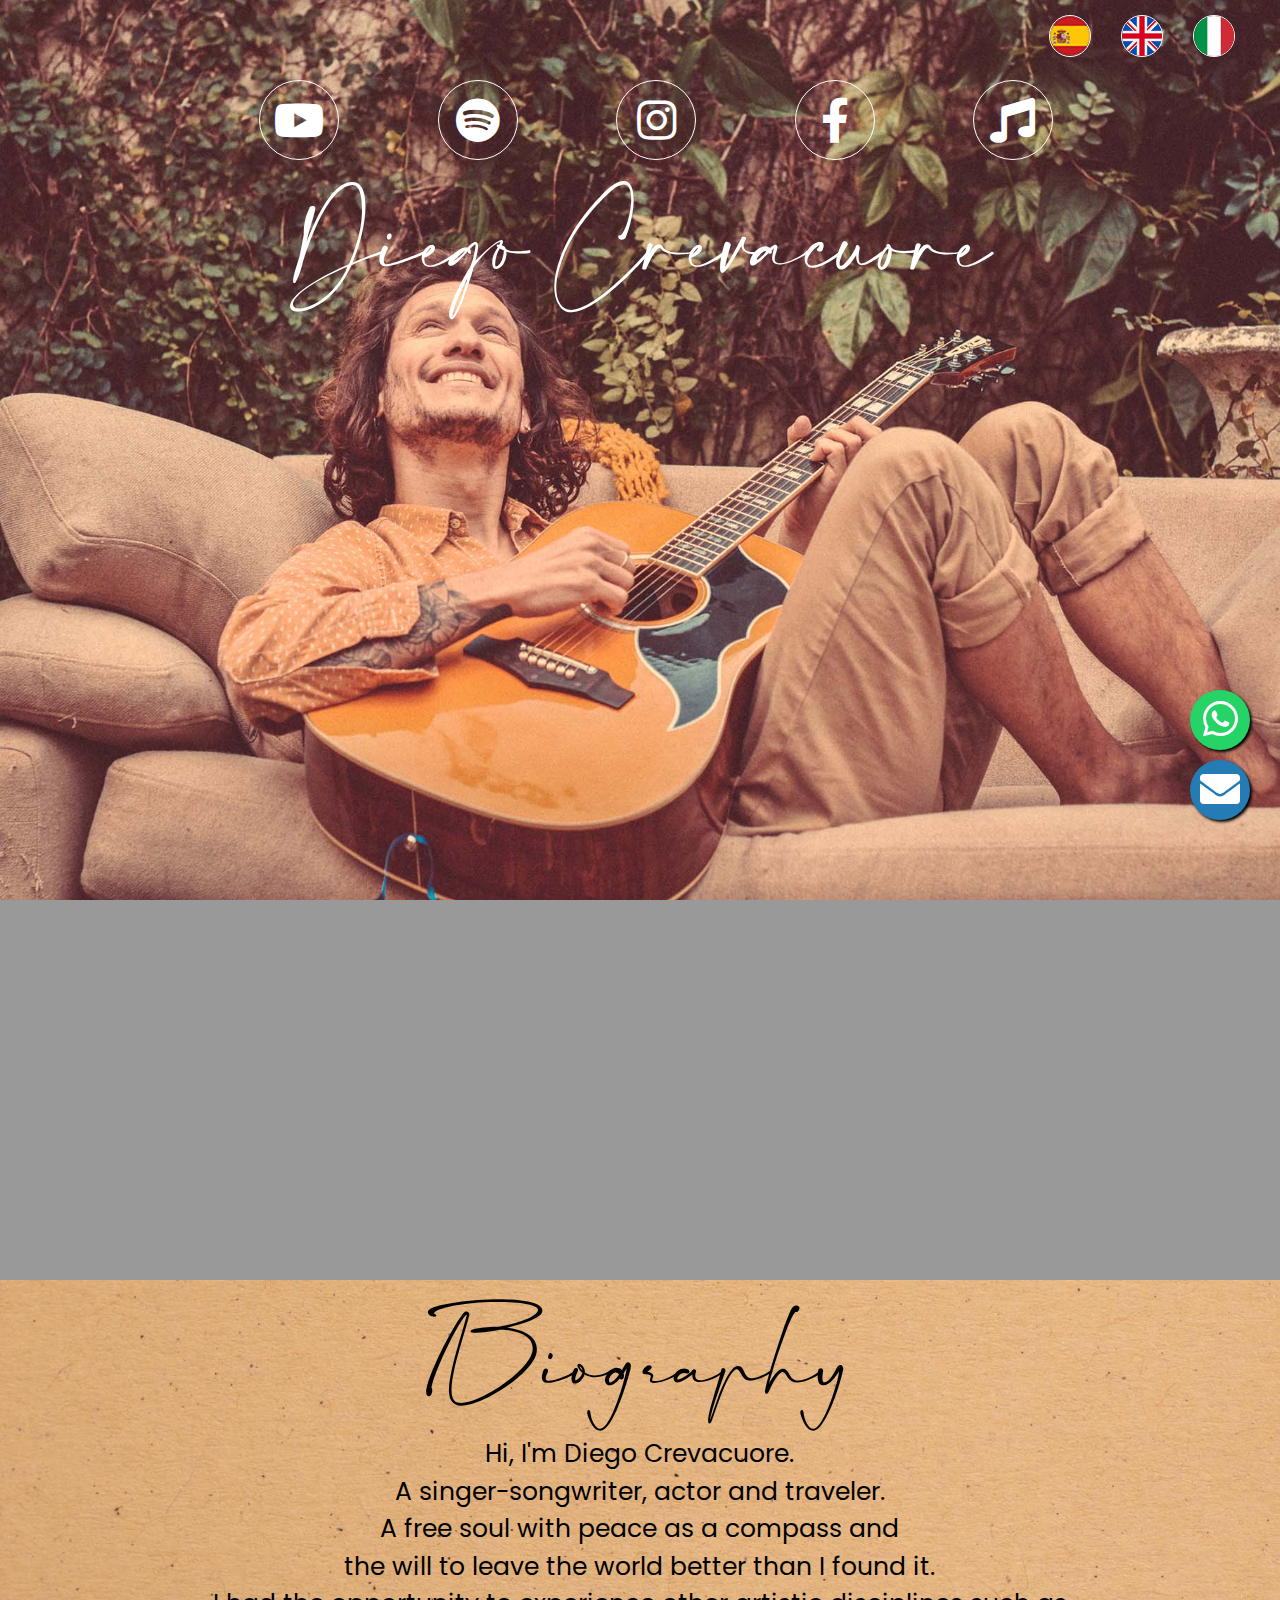
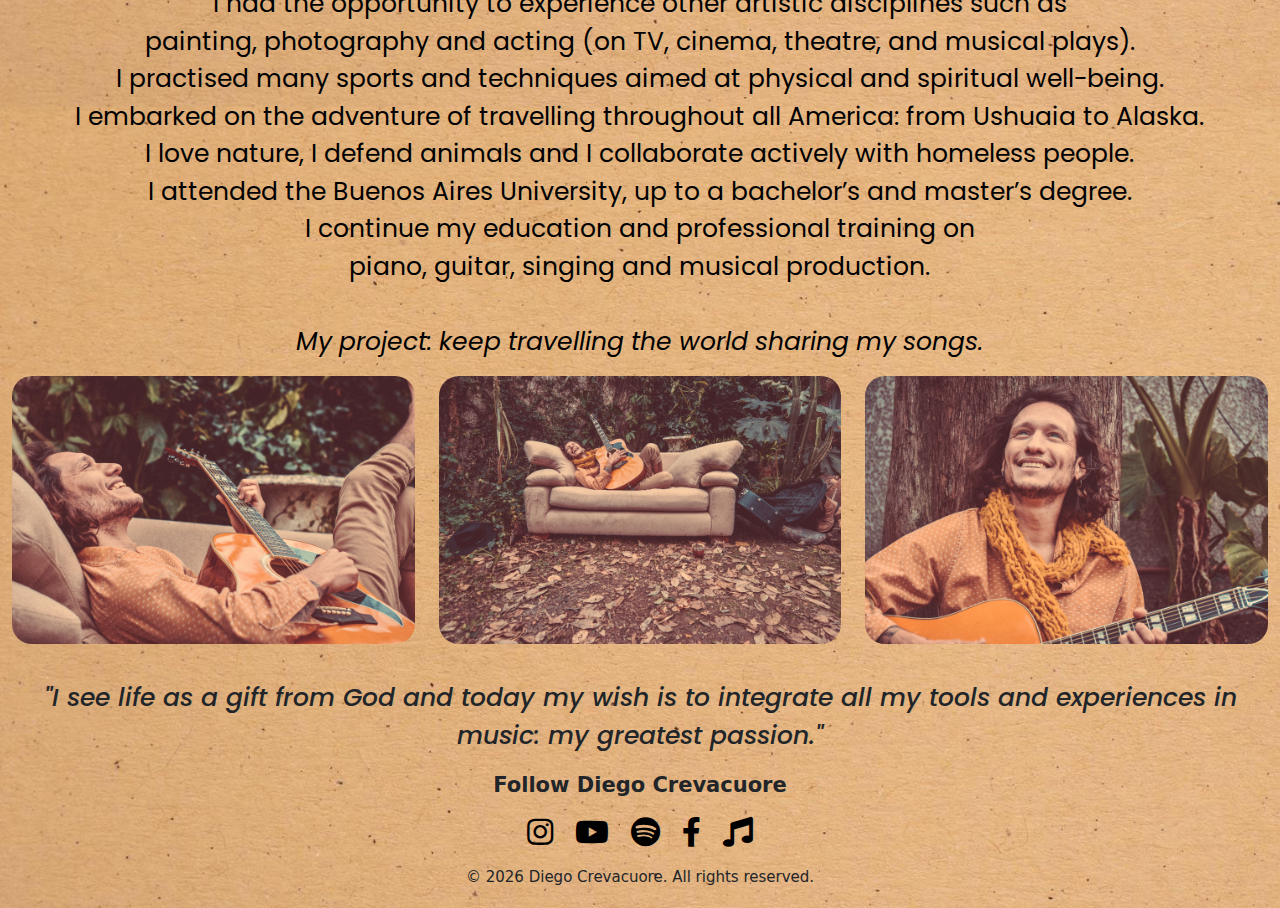
<file: index.html>
<!doctype html>
<html lang="es">

<head>
  <!-- Required meta tags -->
  <meta charset="utf-8">
  <meta http-equiv="Content-type" content="text/html; charset=UTF-8">
  <meta name="viewport" content="width=device-width, initial-scale=1">
  <!-- Required meta tags -->
  <meta charset="utf-8">
  <meta http-equiv="Content-type" content="text/html; charset=UTF-8">
  <meta name="viewport" content="width=device-width, initial-scale=1">
  <meta property="og:title" content="Diego Crevacuore | Official site" />
  <meta property="og:url" content="https://diegocrevacuore.com" />
  <meta property="og:description" content="Diego Crevacuore">
  <meta property="og:image" itemprop="image" content="https://diegocrevacuore.com/img/256x256.jpg" />
  <meta property="og:type" content="website" />
  <meta property="og:locale" content="en_GB" />

  <!-- Website to visit when clicked in fb or WhatsApp-->
  <meta property="og:url" content="https://www.diegocrevacuore.com">

  <!-- Bootstrap CSS -->
  <link rel="stylesheet" href="./css/bootstrap/bootstrap.min.css">
  <link rel="stylesheet" href="./css/custom-css-diego-creva.css">
  <link rel="preconnect" href="https://fonts.googleapis.com">
  <link rel="preconnect" href="https://fonts.gstatic.com" crossorigin>
  <link href="https://fonts.googleapis.com/css2?family=Poppins:ital,wght@0,300;0,400;0,600;1,400&display=swap"
    rel="stylesheet">
  <!-- Font Awesome Icons -->
  <link href="https://cdnjs.cloudflare.com/ajax/libs/font-awesome/5.13.0/css/all.min.css" rel="stylesheet">
  <title>Diego Crevacuore | Official site</title>
</head>

<body>

  <a href="https://api.whatsapp.com/send?phone=491789165141" class="whatsapp-float" target="_blank">
    <i class="fab fa-whatsapp my-float "></i>
  </a>
   <a href="mailto:diegocrevacuore@hotmail.com" class="envelope-float" target="_blank">
    <i class="fas fa-envelope my-float "></i>
  </a>



  <div class="header">


    <div class="flags-wrapper">
      <ul class="flags">
       
        <li class="nav-item">
          <a href="spanish.html">
            <div class="flag">
              <img src="./img/fotos/flag-spain.png" alt="spain Flag">
            </div>
          </a>
        </li>
        <li class="nav-item">
          <a href="index.html">
            <div class="flag">
              <img src="./img/fotos/flag-england.png" alt="england Flag">
            </div>
          </a>
        </li>
        <li class="nav-item">
          <a href="italian.html">
            <div class="flag">
              <img src="./img/fotos/flag-italy.png" alt="Italy Flag">
            </div>
          </a>
        </li>


      </ul>
    </div>

    <nav class="navbar navbar-expand-lg navbar-light bd-light">
      <div class="container">
        <div class="collapse navbar-collapse" id="navbarSupportedContent">

          <ul class="navbar me-auto mb-2 mb-lg-0 text-center">
            <li class="nav-item">
              <a class="nav-link active" target="_blank"  aria-current="page" href="https://www.youtube.com/user/diegooo1987able">
                <div class="youtube">
                  <i class="fab fa-youtube" title="Youtube"></i>
                </div>
              </a>
            </li>
            <li class="nav-item">
              <a class="nav-link" target="_blank" href="https://open.spotify.com/artist/3XQfCD0yupGNPzxS40jIIl" tabindex="-1"
                aria-disabled="true">
                <div class="spotify">
                  <i class="fab fa-spotify" style="margin-left:1px;" title="Spotify"></i>
                </div>
              </a>
            </li>
            <li class="nav-item">
              <a class="nav-link" target="_blank" href="https://www.instagram.com/crezcoviajando/" tabindex="-1" aria-disabled="true">
                <div class="instagram">
                  <i class="fab fa-instagram" title="Instagram"></i>
                </div>
              </a>
            </li>
            <li class="nav-item">
              <a class="nav-link" target="_blank" href="https://www.facebook.com/diegocrevacuoreartista/" tabindex="-1"
                aria-disabled="true">
                <div class="facebook">
                  <i class="fab fa-facebook-f" title="Facebook"></i>
                </div>
              </a>
            </li>
            <li class="nav-item">
              <a class="nav-link" target="_blank" href="https://music.apple.com/au/artist/diego-crevacuore/1493087697">
                <div class="music">
                  <i class="fas fa-music" style="margin-right: 2px" title="Apple Music"></i>
                </div>
              </a>
            </li>

          </ul>

        </div>
      </div>
    </nav>
    <div class="pos-nav container-fluid">
      <div class="row">
        <div class="box-title">
          <span>Diego Crevacuore</span>
        </div>
      </div>
      <!-- <div class="row">
        <div class="box-img">
          <img class="diego-creva-img" src="img/DiegoCrevacuore-130.jpg">
        </div>
      </div> -->
    </div>
  </div>
  <div class="main container-fluid">
    <div class="row">
      <div class="box-primer-ep col-md-12">
        <span class="diego-creva-primer-ep">Biography</span>
      </div>
      <div class="box-primer-ep-contenido col-md-12">
        <p>Hi, I'm Diego Crevacuore. <br>
          A singer-songwriter, actor and traveler. <br>

          A free soul with peace as a compass and <br> the will to leave the world better than I found it. <br>

          I had the opportunity to experience other artistic disciplines such as <br> painting, photography and acting
          (on TV,
          cinema,
          theatre,
          and musical plays).
          <br>

          I practised many sports and techniques aimed at physical and spiritual well-being. <br>

          I embarked on the adventure of travelling throughout all America: from Ushuaia to Alaska. <br>

          I love nature, I defend animals and I collaborate actively with homeless people. <br>

          I attended the Buenos Aires University, up to a bachelor’s and master’s degree. <br>
          I continue my education and professional training on <br> piano, guitar, singing and musical production. <br>
          <br>



          <i>My project: keep travelling the world sharing my songs.</i> <br>


        </p></br>
      </div>
    </div>

    <div class="row">
      <div class="col-sm-12 col-md-4 img">
        <img src="img/fotos/DiegoCrevacuore-128.jpg" alt="donde-alumbre-el-sol">
      </div>
      <div class="col-sm-12 col-md-4 img">
        <img src="img/fotos/DiegoCrevacuore-151.jpg" alt="donde-alumbre-el-sol">
      </div>
      <div class="col-sm-12 col-md-4 img">
        <img src="img/fotos/DiegoCrevacuore-174.jpg" alt="donde-alumbre-el-sol">
      </div>
    </div>
    <div class="row">
      <div class="frase col-md-12">
        <i>
          <p>"I see life as a gift from God and today my wish is to integrate all my tools and experiences in music:
            my
            greatest passion."</p>

        </i>
      </div>
    </div>
  </div>
  <div class="footer">
    <div class="contacto container-fluid">
      <div class="row">
        <div class="col-sm-12 col-md-12">
          <div style="text-align: center;margin-bottom: 15px;">
            <b style="font-size: 21px;">Follow Diego Crevacuore</b>
          </div>
          <ul class="social-red">
            <li>
              <a href="https://www.instagram.com/crezcoviajando/"><i class="fab fa-instagram"
                  title="Instagram"></i></a>
            </li>
            <li>
              <a href="https://www.youtube.com/user/diegooo1987able"><i class="fab fa-youtube" title="Youtube"></i></a>
            </li>
            <li>
              <a href="https://open.spotify.com/artist/3XQfCD0yupGNPzxS40jIIl"><i class="fab fa-spotify"
                  title="Spotify"></i></a>
            </li>
            <li>
              <a href="https://www.facebook.com/diegocrevacuoreartista/"><i class="fab fa-facebook-f"
                  title="Facebook"></i></a>
            </li>
            <li>
              <a href="https://music.apple.com/au/artist/diego-crevacuore/1493087697"><i class="fas fa-music"
                  title="Apple Music"></i></a>
            </li>
          </ul>
        </div>
      </div>
      <div class="row">
        <div class="col-md-12">
          <div class="copyright">
            <span>© <span id="year"></span> Diego Crevacuore. All rights reserved.</span>
          </div>
        </div>
      </div>
    </div>
  </div>
  <script>
    document.getElementById("year").innerHTML = new Date().getFullYear();
  </script>
  <script src="https://cdn.jsdelivr.net/npm/bootstrap@5.0.2/dist/js/bootstrap.bundle.min.js"
    integrity="sha384-MrcW6ZMFYlzcLA8Nl+NtUVF0sA7MsXsP1UyJoMp4YLEuNSfAP+JcXn/tWtIaxVXM"
    crossorigin="anonymous"></script>
</body>

</html>
</file>
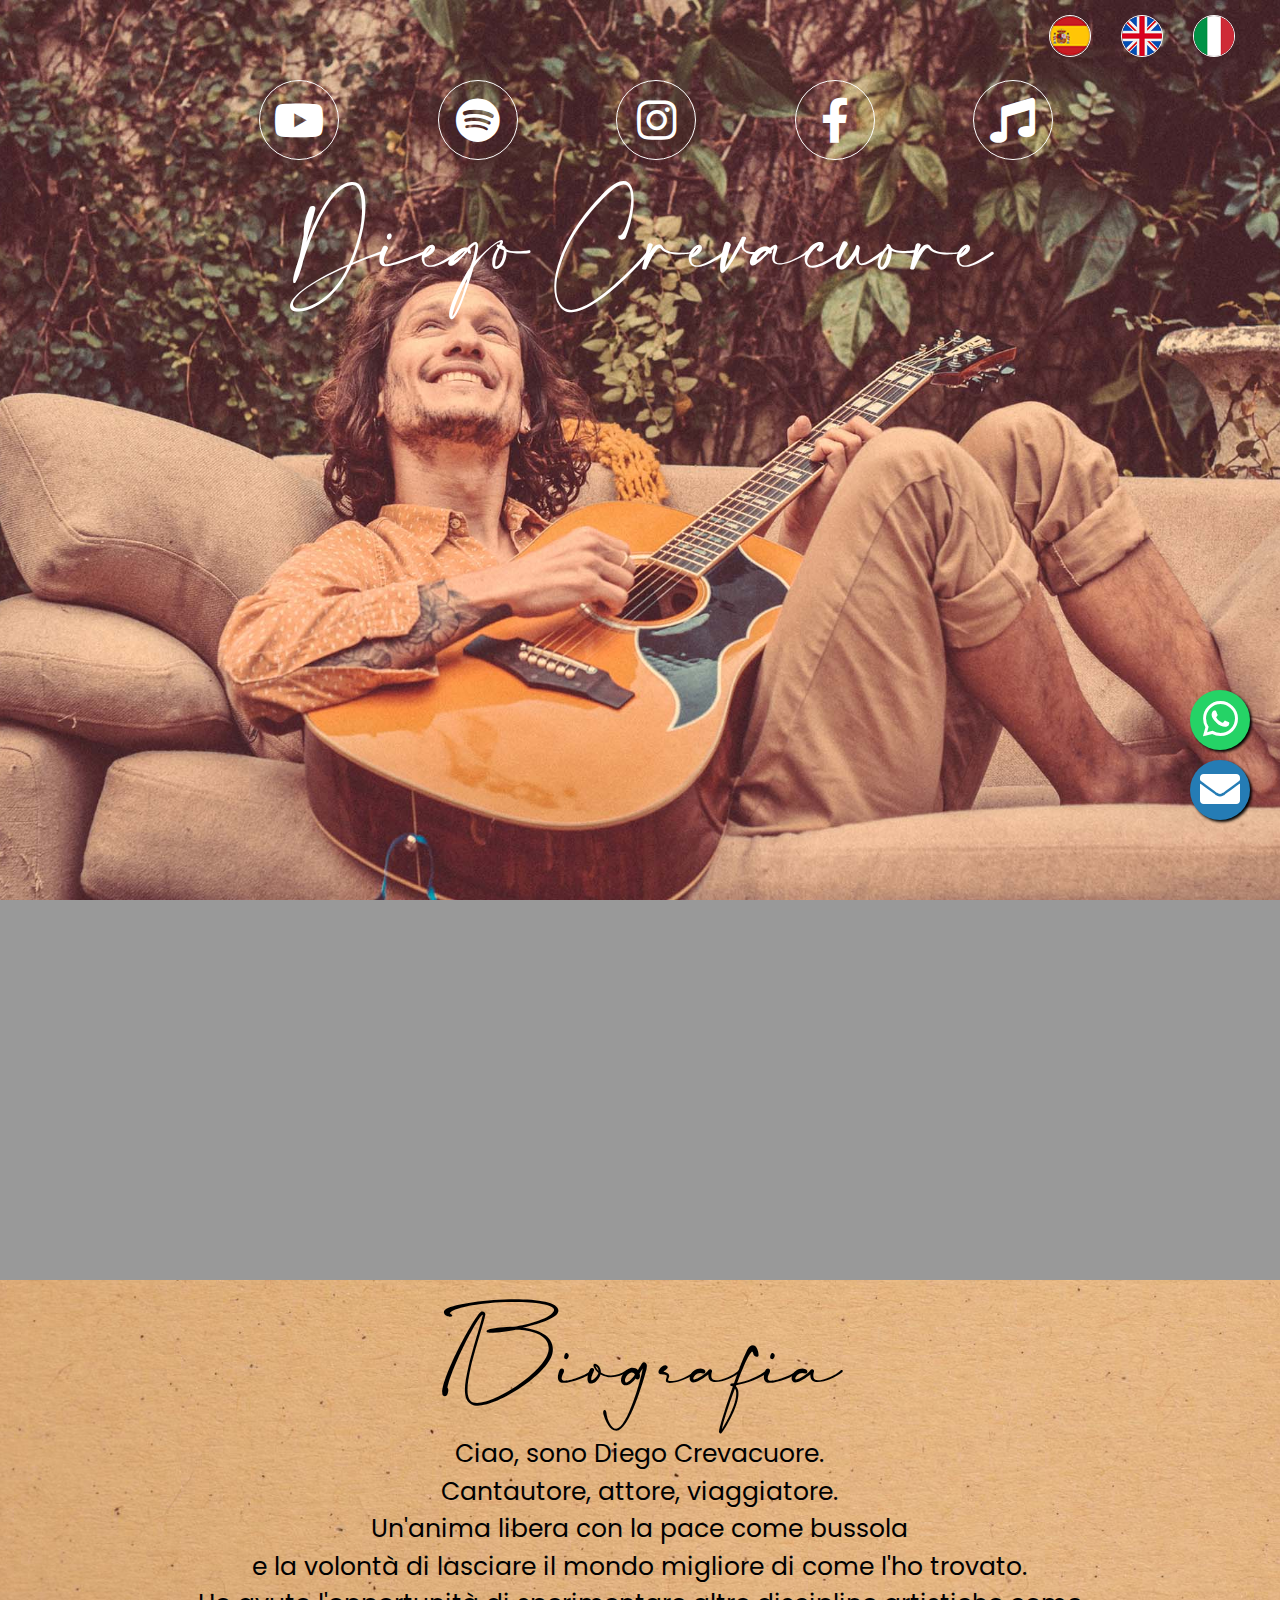
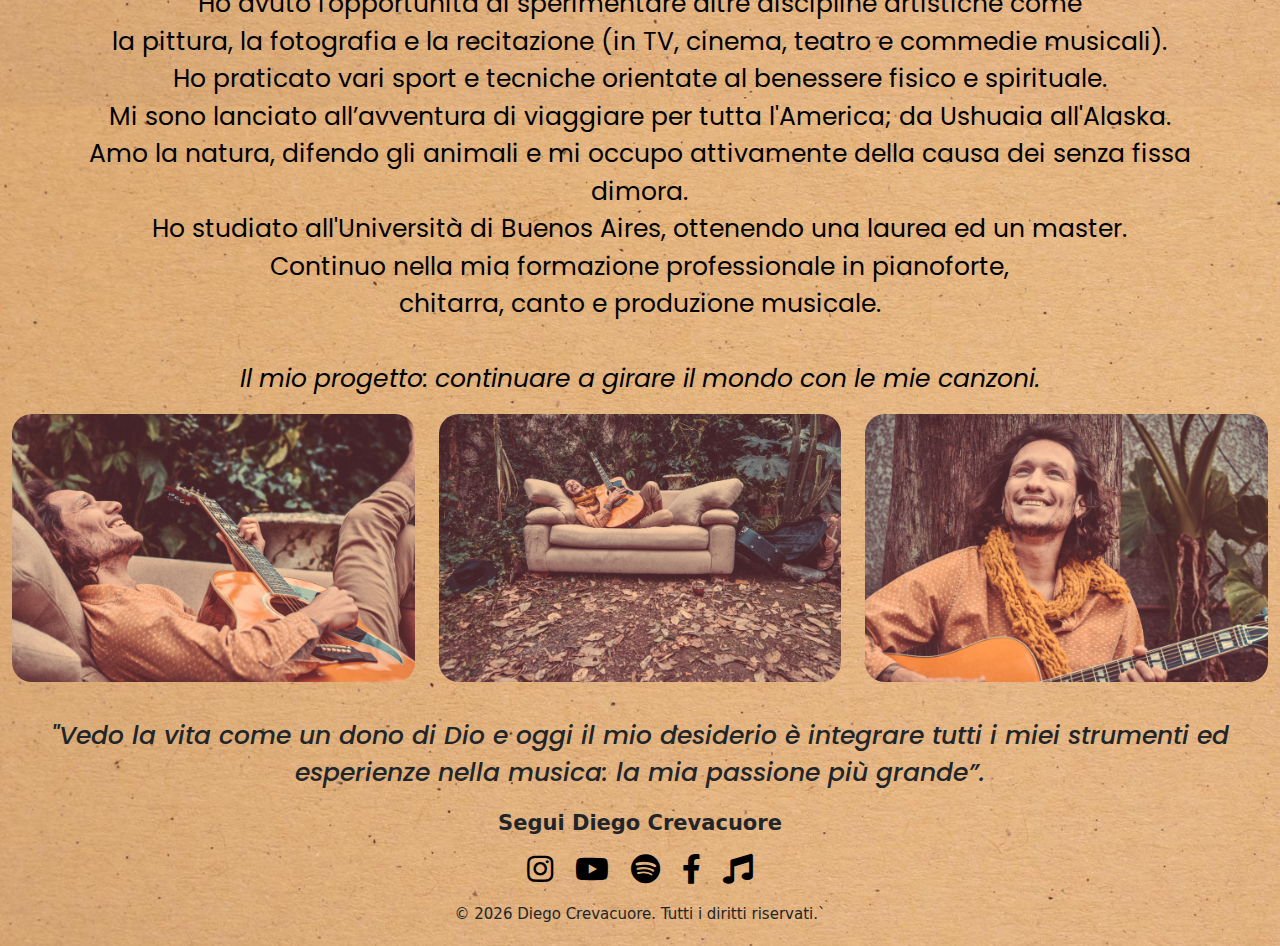
<file: italian.html>
<!doctype html>
<html lang="es">

<head>
  <!-- Required meta tags -->
  <meta charset="utf-8">
  <meta http-equiv="Content-type" content="text/html; charset=UTF-8">
  <meta name="viewport" content="width=device-width, initial-scale=1">
  <meta property="og:title" content="Diego Crevacuore | Official site" />
  <meta property="og:url" content="https://diegocrevacuore.com" />
  <meta property="og:description" content="Diego Crevacuore">
  <meta property="og:image" itemprop="image" content="https://diegocrevacuore.com/img/256x256.jpg" />
  <meta property="og:type" content="website" />
  <meta property="og:locale" content="en_GB" />

  <!-- Bootstrap CSS -->
  <link rel="stylesheet" href="./css/bootstrap/bootstrap.min.css">
  <link rel="stylesheet" href="./css/custom-css-diego-creva.css">
  <link rel="preconnect" href="https://fonts.googleapis.com">
  <link rel="preconnect" href="https://fonts.gstatic.com" crossorigin>
  <link href="https://fonts.googleapis.com/css2?family=Poppins:ital,wght@0,300;0,400;0,600;1,400&display=swap"
    rel="stylesheet">
  <!-- Font Awesome Icons -->
  <link href="https://cdnjs.cloudflare.com/ajax/libs/font-awesome/5.13.0/css/all.min.css" rel="stylesheet">
  <title>Diego Crevacuore | Official site</title>
</head>

<body>

  <a href="https://api.whatsapp.com/send?phone=491789165141" class="whatsapp-float" target="_blank">
    <i class="fab fa-whatsapp my-float "></i>
  </a>
   <a href="mailto:diegocrevacuore@hotmail.com" class="envelope-float" target="_blank">
    <i class="fas fa-envelope my-float "></i>
  </a>
  <div class="header">


    <div class="flags-wrapper">
      <ul class="flags">
        
        <li class="nav-item">
          <a href="spanish.html">
            <div class="flag">
              <img src="./img/fotos/flag-spain.png" alt="spain Flag">
            </div>
          </a>
        </li>
        <li class="nav-item">
          <a href="index.html">
            <div class="flag">
              <img src="./img/fotos/flag-england.png" alt="england Flag">
            </div>
          </a>
        </li>
        <li class="nav-item">
          <a href="italian.html">
            <div class="flag">
              <img src="./img/fotos/flag-italy.png" alt="Italy Flag">
            </div>
          </a>
        </li>


      </ul>
    </div>

    <nav class="navbar navbar-expand-lg navbar-light bd-light">
      <div class="container">
        <div class="collapse navbar-collapse" id="navbarSupportedContent">

          <ul class="navbar me-auto mb-2 mb-lg-0 text-center">
            <li class="nav-item">
              <a class="nav-link active" aria-current="page" href="https://www.youtube.com/user/diegooo1987able">
                <div class="youtube">
                  <i class="fab fa-youtube" title="Youtube"></i>
                </div>
              </a>
            </li>
            <li class="nav-item">
              <a class="nav-link" target="_blank" href="https://open.spotify.com/artist/3XQfCD0yupGNPzxS40jIIl" tabindex="-1"
                aria-disabled="true">
                <div class="spotify">
                  <i class="fab fa-spotify" style="margin-left:1px;" title="Spotify"></i>
                </div>
              </a>
            </li>
            <li class="nav-item">
              <a class="nav-link" target="_blank" href="https://www.instagram.com/crezcoviajando/" tabindex="-1" aria-disabled="true">
                <div class="instagram">
                  <i class="fab fa-instagram" title="Instagram"></i>
                </div>
              </a>
            </li>
            <li class="nav-item">
              <a class="nav-link" target="_blank" href="https://www.facebook.com/diegocrevacuoreartista/" tabindex="-1"
                aria-disabled="true">
                <div class="facebook">
                  <i class="fab fa-facebook-f" title="Facebook"></i>
                </div>
              </a>
            </li>
            <li class="nav-item">
              <a class="nav-link" target="_blank" href="https://music.apple.com/au/artist/diego-crevacuore/1493087697">
                <div class="music">
                  <i class="fas fa-music" style="margin-right: 2px" title="Apple Music"></i>
                </div>
              </a>
            </li>

          </ul>

        </div>
      </div>
    </nav>
    <div class="pos-nav container-fluid">
      <div class="row">
        <div class="box-title">
          <span>Diego Crevacuore</span>
        </div>
      </div>
      <!-- <div class="row">
        <div class="box-img">
          <img class="diego-creva-img" src="img/DiegoCrevacuore-130.jpg">
        </div>
      </div> -->
    </div>
  </div>
  <div class="main container-fluid">
    <div class="row">
      <div class="box-primer-ep col-md-12">
        <span class="diego-creva-primer-ep">Biografia</span>
      </div>
      <div class="box-primer-ep-contenido col-md-12">
        <p>Ciao, sono Diego Crevacuore. <br>
          Cantautore, attore, viaggiatore. <br>
          Un'anima libera con la pace come bussola <br> e la volontà di lasciare il mondo migliore di come l'ho trovato.
          <br>

          Ho avuto l'opportunità di sperimentare altre discipline artistiche come <br> la pittura, la fotografia e la
          recitazione (in TV, cinema, teatro e commedie musicali). <br>

          Ho praticato vari sport e tecniche orientate al benessere fisico e spirituale. <br>

          Mi sono lanciato all’avventura di viaggiare per tutta l'America; da Ushuaia all'Alaska. <br>

          Amo la natura, difendo gli animali e mi occupo attivamente della causa dei senza fissa dimora. <br>

          Ho studiato all'Università di Buenos Aires, ottenendo una laurea ed un master. <br>
          Continuo nella mia formazione professionale in pianoforte, <br> chitarra, canto e produzione musicale. <br>
          <br>
          <i>Il mio progetto: continuare a girare il mondo con le mie canzoni.</i>




        </p></br>
      </div>
    </div>

    <div class="row">
      <div class="col-sm-12 col-md-4 img">
        <img src="img/fotos/DiegoCrevacuore-128.jpg" alt="donde-alumbre-el-sol">
      </div>
      <div class="col-sm-12 col-md-4 img">
        <img src="img/fotos/DiegoCrevacuore-151.jpg" alt="donde-alumbre-el-sol">
      </div>
      <div class="col-sm-12 col-md-4 img">
        <img src="img/fotos/DiegoCrevacuore-174.jpg" alt="donde-alumbre-el-sol">
      </div>
    </div>
    <div class="row">
      <div class="frase col-md-12">
        <i>
          <p>"Vedo la vita come un dono di Dio e oggi il mio desiderio è integrare tutti i miei strumenti ed esperienze
            nella musica: la mia passione più grande”.</p>

        </i>
      </div>
    </div>
  </div>
  <div class="footer">
    <div class="contacto container-fluid">
      <div class="row">
        <div class="col-sm-12 col-md-12">
          <div style="text-align: center;margin-bottom: 15px;">
            <b style="font-size: 21px;">Segui Diego Crevacuore</b>
          </div>
          <ul class="social-red">
            <li>
              <a href="https://www.instagram.com/crezcoviajando/"><i class="fab fa-instagram"
                  title="Instagram"></i></a>
            </li>
            <li>
              <a href="https://www.youtube.com/user/diegooo1987able"><i class="fab fa-youtube" title="Youtube"></i></a>
            </li>
            <li>
              <a href="https://open.spotify.com/artist/3XQfCD0yupGNPzxS40jIIl"><i class="fab fa-spotify"
                  title="Spotify"></i></a>
            </li>
            <li>
              <a href="https://www.facebook.com/diegocrevacuoreartista/"><i class="fab fa-facebook-f"
                  title="Facebook"></i></a>
            </li>
            <li>
              <a href="https://music.apple.com/au/artist/diego-crevacuore/1493087697"><i class="fas fa-music"
                  title="Apple Music"></i></a>
            </li>
          </ul>
        </div>
      </div>
      <div class="row">
        <div class="col-md-12">
          <div class="copyright">
            <span>
              ©
              <span id="year"></span> Diego Crevacuore. Tutti i diritti riservati.`
            </span>
          </div>
        </div>
      </div>
    </div>
  </div>
  <script>
    document.getElementById("year").innerHTML = new Date().getFullYear();
  </script>
  <script src="https://cdn.jsdelivr.net/npm/bootstrap@5.0.2/dist/js/bootstrap.bundle.min.js"
    integrity="sha384-MrcW6ZMFYlzcLA8Nl+NtUVF0sA7MsXsP1UyJoMp4YLEuNSfAP+JcXn/tWtIaxVXM"
    crossorigin="anonymous"></script>
</body>

</html>
</file>
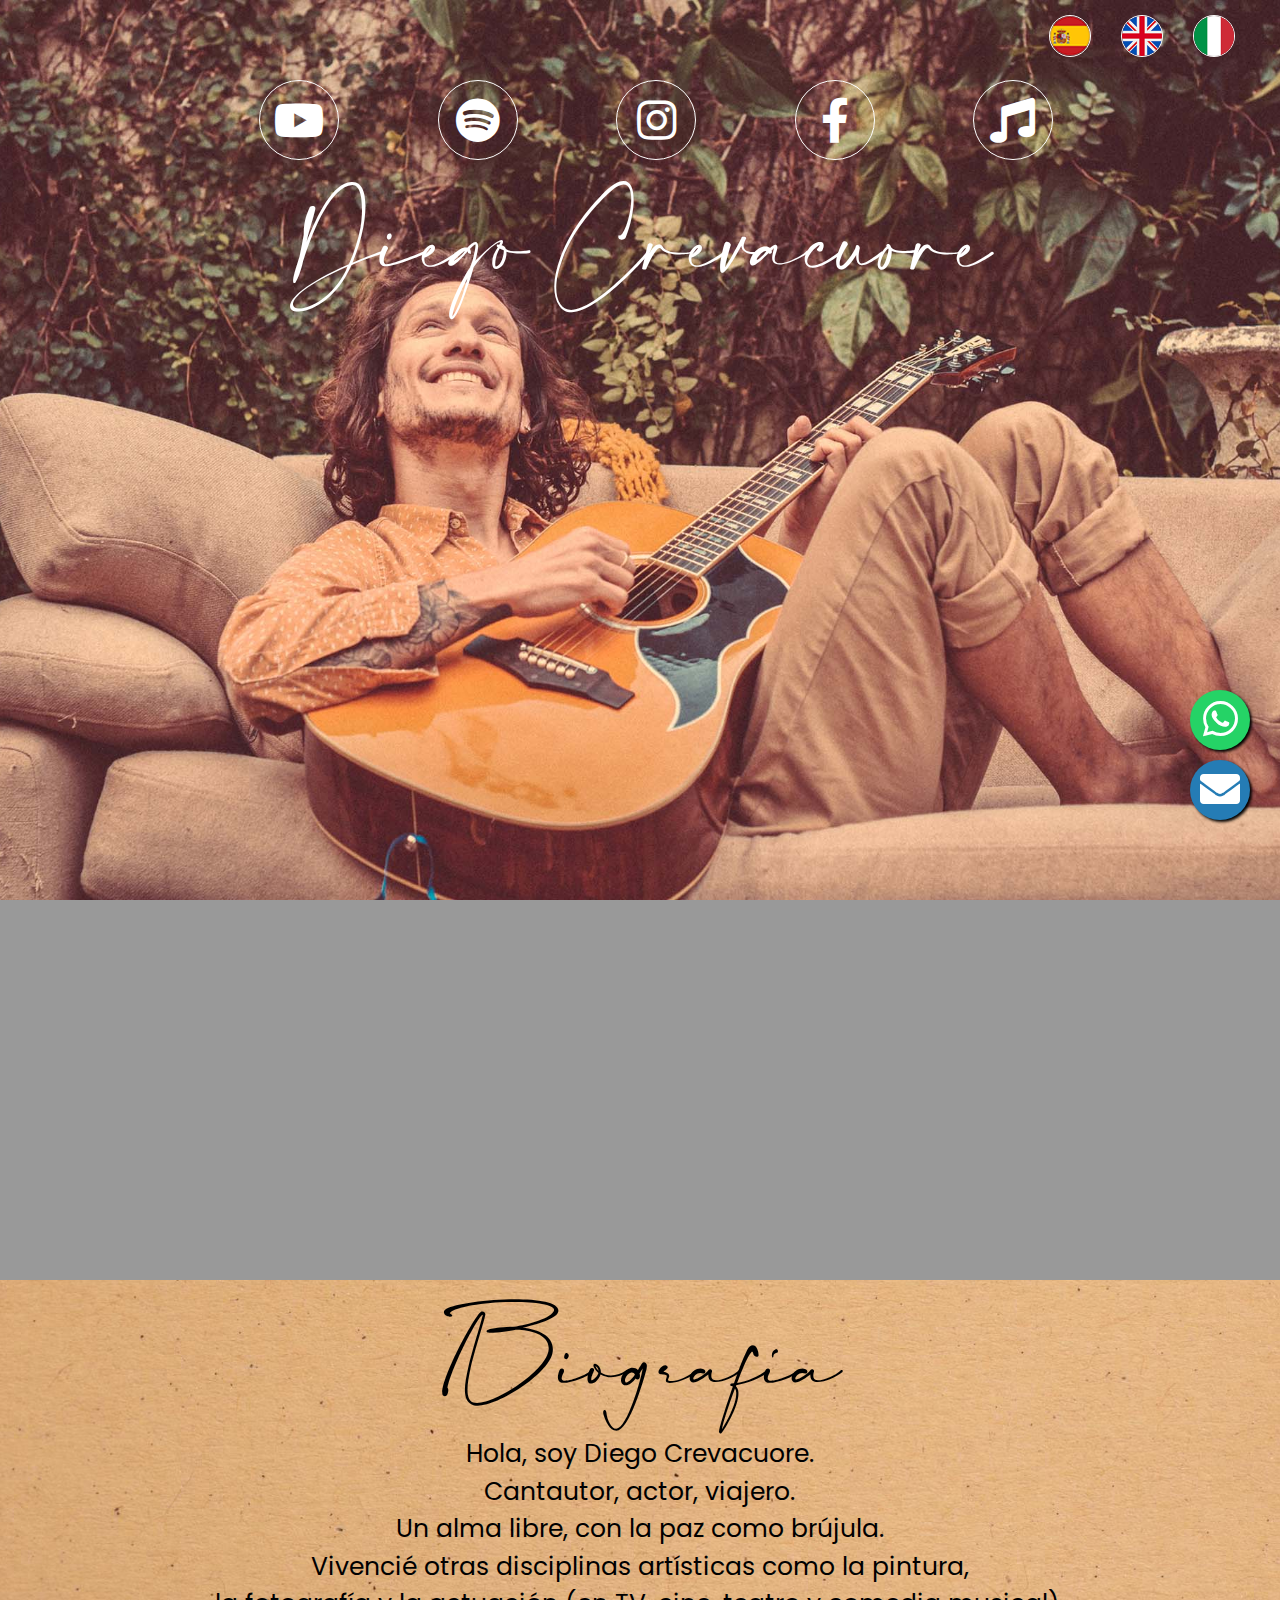
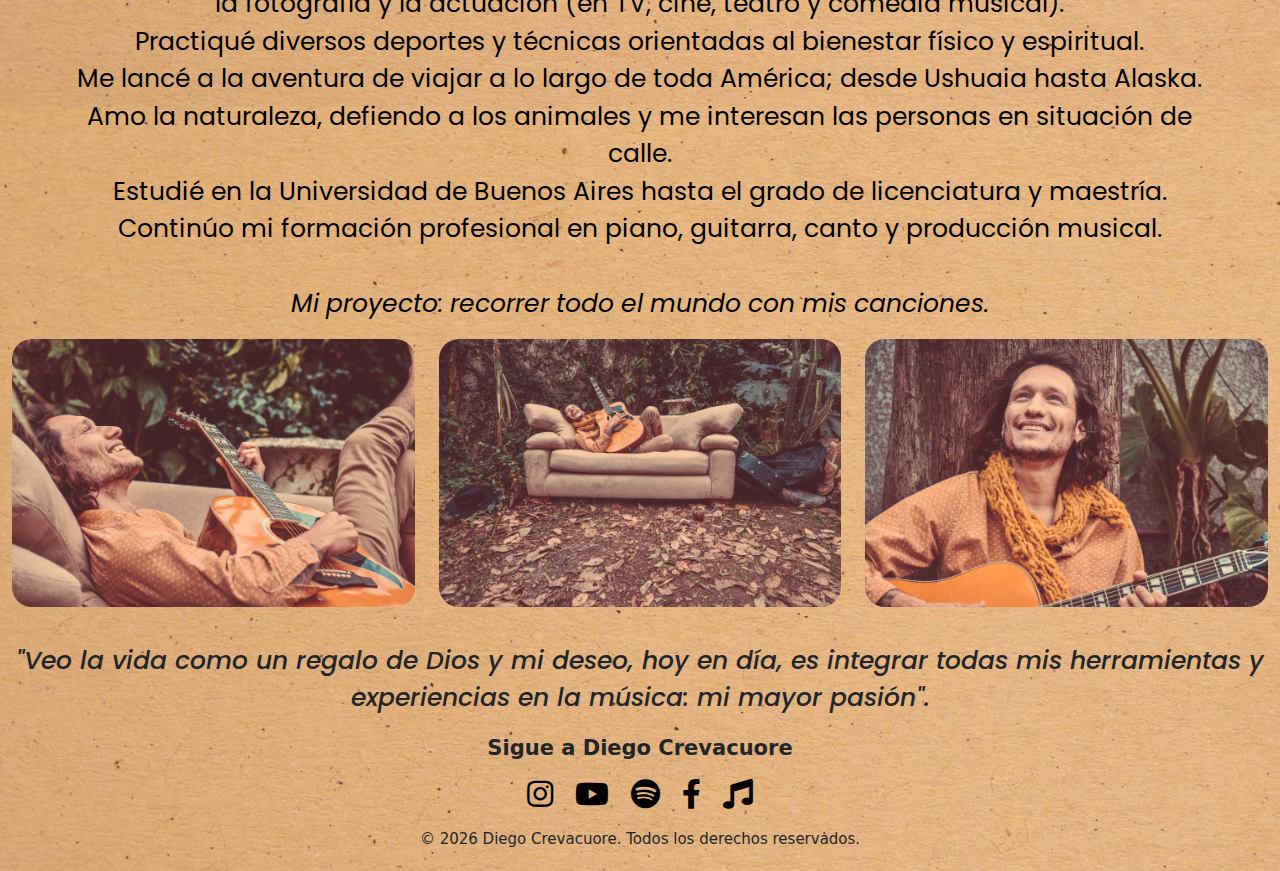
<file: spanish.html>
<!doctype html>
<html lang="es">

<head>
  <!-- Required meta tags -->
  <meta charset="utf-8">
  <meta http-equiv="Content-type" content="text/html; charset=UTF-8">
  <meta name="viewport" content="width=device-width, initial-scale=1">
  <meta property="og:title" content="Diego Crevacuore | Official site" />
  <meta property="og:url" content="https://diegocrevacuore.com" />
  <meta property="og:description" content="Diego Crevacuore">
  <meta property="og:image" itemprop="image" content="https://diegocrevacuore.com/img/256x256.jpg" />
  <meta property="og:type" content="website" />
  <meta property="og:locale" content="en_GB" />



  <!-- Bootstrap CSS -->
  <link rel="stylesheet" href="./css/bootstrap/bootstrap.min.css">
  <link rel="stylesheet" href="./css/custom-css-diego-creva.css">
  <link rel="preconnect" href="https://fonts.googleapis.com">
  <link rel="preconnect" href="https://fonts.gstatic.com" crossorigin>
  <link href="https://fonts.googleapis.com/css2?family=Poppins:ital,wght@0,300;0,400;0,600;1,400&display=swap"
    rel="stylesheet">
  <!-- Font Awesome Icons -->
  <link href="https://cdnjs.cloudflare.com/ajax/libs/font-awesome/5.13.0/css/all.min.css" rel="stylesheet">
  <title>Diego Crevacuore | Official site </title>
</head>

<body>

  <a href="https://api.whatsapp.com/send?phone=491789165141" class="whatsapp-float" target="_blank">
    <i class="fab fa-whatsapp my-float "></i>
  </a>
   <a href="mailto:diegocrevacuore@hotmail.com" class="envelope-float" target="_blank">
    <i class="fas fa-envelope my-float "></i>
  </a>



  <div class="header">
    <div class="wrapper">
      <div class="flags-wrapper">
        <ul class="flags">
          
          <li class="nav-item">
            <a href="spanish.html">
              <div class="flag">
                <img src="./img/fotos/flag-spain.png" alt="spain Flag">
              </div>
            </a>
          </li>
          <li class="nav-item">
            <a href="index.html">
              <div class="flag">
                <img src="./img/fotos/flag-england.png" alt="england Flag">
              </div>
            </a>
          </li>
          <li class="nav-item">
            <a href="italian.html">
              <div class="flag">
                <img src="./img/fotos/flag-italy.png" alt="Italy Flag">
              </div>
            </a>
          </li>


        </ul>
      </div>
      <nav class="navbar navbar-expand-lg navbar-light bd-light">
        <div class="container">
          <div class="collapse navbar-collapse" id="navbarSupportedContent">

            <ul class="navbar me-auto mb-2 mb-lg-0 text-center">
              <li class="nav-item">
                <a class="nav-link active" target="_blank" aria-current="page" href="https://www.youtube.com/user/diegooo1987able">
                  <div class="youtube">
                    <i class="fab fa-youtube" title="Youtube"></i>
                  </div>
                </a>
              </li>
              <li class="nav-item">
                <a class="nav-link" target="_blank" href="https://open.spotify.com/artist/3XQfCD0yupGNPzxS40jIIl" tabindex="-1"
                  aria-disabled="true">
                  <div class="spotify">
                    <i class="fab fa-spotify" style="margin-left:1px;" title="Spotify"></i>
                  </div>
                </a>
              </li>
              <li class="nav-item">
                <a class="nav-link" target="_blank" href="https://www.instagram.com/crezcoviajando/" tabindex="-1"
                  aria-disabled="true">
                  <div class="instagram">
                    <i class="fab fa-instagram" title="Instagram"></i>
                  </div>
                </a>
              </li>
              <li class="nav-item">
                <a class="nav-link" target="_blank" href="https://www.facebook.com/diegocrevacuoreartista/" tabindex="-1"
                  aria-disabled="true">
                  <div class="facebook">
                    <i class="fab fa-facebook-f" title="Facebook"></i>
                  </div>
                </a>
              </li>
              <li class="nav-item">
                <a class="nav-link" target="_blank" href="https://music.apple.com/au/artist/diego-crevacuore/1493087697">
                  <div class="music">
                    <i class="fas fa-music" style="margin-right: 2px" title="Apple Music"></i>
                  </div>
                </a>
              </li>

            </ul>

          </div>
        </div>
      </nav>
      <div class="pos-nav container-fluid">
        <div class="row">
          <div class="box-title">
            <span>Diego Crevacuore</span>
          </div>
        </div>
        <!-- <div class="row">
          <div class="box-img">
            <img class="diego-creva-img" src="img/DiegoCrevacuore-130.jpg">
          </div>
        </div> -->
      </div>
    </div>
  </div>




  <div class="main container-fluid">
    <div class="row">
      <div class="box-primer-ep col-md-12">
        <span class="diego-creva-primer-ep">Biografía</span>
      </div>
      <div class="box-primer-ep-contenido col-md-12">
        <p>Hola, soy Diego Crevacuore. <br>
          Cantautor, actor, viajero. <br>
          Un alma libre, con la paz como brújula. <br>
          Vivencié otras disciplinas artísticas como la pintura, <br> la fotografía y la actuación (en TV, cine, teatro
          y
          comedia musical). <br>
          Practiqué diversos deportes y técnicas orientadas al bienestar físico y espiritual. <br>
          Me lancé a la aventura de viajar a lo largo de toda América; desde Ushuaia hasta Alaska. <br>
          Amo la naturaleza, defiendo a los animales y me interesan las personas en situación de
          calle.<br>
          Estudié en la Universidad de Buenos Aires hasta el grado de licenciatura y maestría.<br>
          Continúo mi formación profesional en piano, guitarra, canto y producción musical.<br> <br>
          <i>Mi proyecto: recorrer todo el mundo con mis canciones.</i>

        </p></br>
      </div>
    </div>

    <div class="row">
      <div class="col-sm-12 col-md-4 img">
        <img src="img/fotos/DiegoCrevacuore-128.jpg" alt="donde-alumbre-el-sol">
      </div>
      <div class="col-sm-12 col-md-4 img">
        <img src="img/fotos/DiegoCrevacuore-151.jpg" alt="donde-alumbre-el-sol">
      </div>
      <div class="col-sm-12 col-md-4 img">
        <img src="img/fotos/DiegoCrevacuore-174.jpg" alt="donde-alumbre-el-sol">
      </div>
    </div>
    <div class="row">
      <div class="frase col-md-12">
        <i>
          <p>"Veo la vida como un regalo de Dios y mi deseo, hoy en día, es integrar todas mis herramientas y
            experiencias en la
            música: mi mayor pasión".
        </i>
      </div>
    </div>
  </div>
  <div class="footer">
    <div class="contacto container-fluid">
      <div class="row">
        <div class="col-sm-12 col-md-12">
          <div style="text-align: center;margin-bottom: 15px;">
            <b style="font-size: 21px;">Sigue a Diego Crevacuore</b>
          </div>
          <ul class="social-red">
            <li>
              <a href="https://www.instagram.com/crezcoviajando/"><i class="fab fa-instagram"
                  title="Instagram"></i></a>
            </li>
            <li>
              <a href="https://www.youtube.com/user/diegooo1987able"><i class="fab fa-youtube" title="Youtube"></i></a>
            </li>
            <li>
              <a href="https://open.spotify.com/artist/3XQfCD0yupGNPzxS40jIIl"><i class="fab fa-spotify"
                  title="Spotify"></i></a>
            </li>
            <li>
              <a href="https://www.facebook.com/diegocrevacuoreartista/"><i class="fab fa-facebook-f"
                  title="Facebook"></i></a>
            </li>
            <li>
              <a href="https://music.apple.com/au/artist/diego-crevacuore/1493087697"><i class="fas fa-music"
                  title="Apple Music"></i></a>
            </li>
          </ul>
        </div>
      </div>
      <div class="row">
        <div class="col-md-12">
          <div class="copyright">
            <span>© <span id="year"></span> Diego Crevacuore. Todos los derechos reservados.</span>
          </div>
        </div>
      </div>
    </div>
  </div>
  <script>
    document.getElementById("year").innerHTML = new Date().getFullYear();
  </script>
  <script src="https://cdn.jsdelivr.net/npm/bootstrap@5.0.2/dist/js/bootstrap.bundle.min.js"
    integrity="sha384-MrcW6ZMFYlzcLA8Nl+NtUVF0sA7MsXsP1UyJoMp4YLEuNSfAP+JcXn/tWtIaxVXM"
    crossorigin="anonymous"></script>
</body>

</html>
</file>
<file: css/custom-css-diego-creva.css>
body {
  margin: 0px;
  padding: 0px;
  background-image: url("../img/fotos/background-paper.jpg") !important;
  background-size: cover;
  position: absolute;
}

a {
  text-decoration: none;
}

.header {
  background-image: url("../img/fotos/DiegoCrevacuore-130.jpg");
  height: 1280px;
  background-position: 30% center;
  background-position-x: 30%;
  background-position-y: 50%;
  background-repeat: no-repeat;
  background-attachment: fixed;
  background-size: cover;
  background-color: #999;
}
/** NAVBAR STYLES **/

.navbar {
  list-style: none;

  margin: auto;
  display: flex;
  align-items: center;
  padding-top: 25px;
  max-width: 850px;
  justify-content: space-between;
}

.nav-item div {
  border: 1px solid rgb(255, 255, 255);
  border-radius: 50%;

  transition: background-color 0.3s;
  transition: border 0.3s;
  flex-direction: row;
}

/*MOBILE*/
.collapse .navbar .nav-item .youtube:hover {
  background-color: #ff0000;
  border: 1px solid #ff0000;
}
.collapse .navbar .nav-item .spotify:hover {
  background-color: #1db954;
  border: 1px solid #1db954;
}
.collapse .navbar .nav-item .instagram:hover {
  background: radial-gradient(
    circle at 30% 107%,
    #fdf497 0%,
    #fdf497 5%,
    #fd5949 45%,
    #d6249f 60%,
    #285aeb 90%
  );
}
.collapse .navbar .nav-item .facebook:hover {
  background-color: #3b5998;
  border: 1px solid #3b5998;
}
.collapse .navbar .nav-item .music:hover {
  background-color: #bbb;
  border: 1px solid #bbb;
}

/*DESKTOP*/

.navbar-toggler {
  background-color: white !important;
}

.navbar-collapse .navbar-nav {
  padding: 15px !important;
}

/** ICONS NAVBAR STYLES **/

.nav-item .nav-link i {
  font-size: 45px;
  color: rgb(255, 255, 255);
  text-decoration: none !important;
}

.nav-item .nav-link:hover i {
  color: rgb(255, 255, 255) !important;
}

.nav-link div {
  height: 80px;
  width: 80px;
  display: flex;
  justify-content: center;
  align-items: center;
}

.flags-wrapper {
  position: absolute;
  top: 0px;
  right: 30px;
}

.flags {
  display: flex;
  flex-direction: row;
  list-style-type: none;
  justify-content: center;
  align-items: center;
}

.flags li {
  padding: 15px;
}

.flag img {
  width: 40px;
  height: 40px;
}

/** PRE-NAV **/

.box-title {
  text-align: center;
  margin-top: 45px;
}

.whatsapp-float {
  position: fixed;
  width: 60px;
  height: 60px;
  bottom: 150px;
  right: 30px;
  background-color: #25d366;
  color: #fff !important;
  border-radius: 50px;
  text-align: center;
  font-size: 40px;
  box-shadow: 2px 2px 3px #000;
  z-index: 100;
}

.float:hover {
  color: #000;
}

.envelope-float {
  position: fixed;
  width: 60px;
  height: 60px;
  bottom: 80px;
  right: 30px;
  background: #257cb5;
  color: #fff !important;
  border-radius: 50px;
  text-align: center;
  font-size: 40px;
  box-shadow: 2px 2px 3px #000;
  z-index: 100;
}


@font-face {
  font-family: "Amalfi Coast";
  src: url(../fonts/amalfi_coast/Amalfi-Coast.ttf);
}

@font-face {
  font-family: "Sinami";
  src: url(../fonts/sinami/Sinami-demo.ttf);
}

@font-face {
  font-family: "Photograph Signature";
  src: url(../fonts/photograph_signature/Photograph_Signature.ttf);
}

@font-face {
  font-family: "San Diego";
  src: url(../fonts/san_diego/San\ Diego.ttf);
}

.box-title span {
  color: rgb(255, 255, 255);
  margin-top: 50px;
  font-size: 70px;
  font-family: "Amalfi Coast";
}

@media (max-width: 593px) {
  .navbar .nav-item {
    height: 75px !important;
  }
}

@media (max-width: 1300px) {
  .box-title span {
    font-size: 65px;
  }
  .flags-wrapper {
    top: 0px;
  }

  .navbar {
    padding-top: 40px;
  }
}

@media (max-width: 693px) {
  .box-title span {
    font-size: 65px;
  }
  .flags-wrapper {
    top: 0px;
  }

  .navbar {
    padding-top: 40px;
  }
}

@media (max-width: 645px) {
  .box-title span {
    font-size: 40px;
  }
}

@media (max-width: 457px) {
  .box-title span {
    font-size: 30px;
  }
  .header {
    background-attachment: scroll;
  }
  .nav-link div {
    height: 60px;
    width: 60px;
    display: flex;
    justify-content: center;
    align-items: center;
  }
  .nav-item .nav-link i {
    font-size: 40px;
    color: rgb(255, 255, 255);
    text-decoration: none !important;
  }
}

@media (max-width: 409px) {
  .box-title span {
    font-size: 30px;
  }
}

@media (max-width: 365px) {
  .box-title span {
    font-size: 30px;
  }
}

.diego-creva-img {
  width: 100%;
  height: 90%;
}

.pos-nav {
  max-height: 960px;
}

/**  MAIN-CONTENT PRIMER-EP **/

.box-primer-ep {
  text-align: center;
  margin-bottom: 10px;
  margin-top: 25px;
}

.box-primer-ep span {
  color: black;
  font-family: "San Diego";
  font-size: 80px;
}

.main img {
  width: 100%;
  height: 100%;
  border-radius: 20px;
}

@media (max-width: 505px) {
  .primer-ep span {
    font-size: 25px !important;
  }
}

.box-primer-ep-contenido p {
  font-family: "Poppins", sans-serif;
  font-weight: 400;
  font-size: 25px;
  text-align: center;
  width: 90%;
  color: black;
}

.box-primer-ep-contenido {
  display: flex;
  justify-content: center;
}

.frase p {
  text-align: center;
  font-family: "Poppins", sans-serif;
  margin-top: 35px;
  font-weight: 500;
  font-size: 25px;
}

/** CONTACTO **/

.contacto .social-red {
  list-style: none;
  text-align: center;
  display: flex;
  justify-content: center;
  padding-left: 0px !important;
}

.contacto .social-red li {
  padding-left: 11px;
  padding-right: 11px;
}

.contacto .social-red li a {
  text-decoration: none;
  color: black;
}

.contacto .social-red li a i {
  font-size: 30px;
}

.contacto .copyright {
  display: flex;
  justify-content: center;
}

.contacto .copyright span,
.fa-copyright {
  font-size: 15px;
  margin-bottom: 20px;
}
</file>
